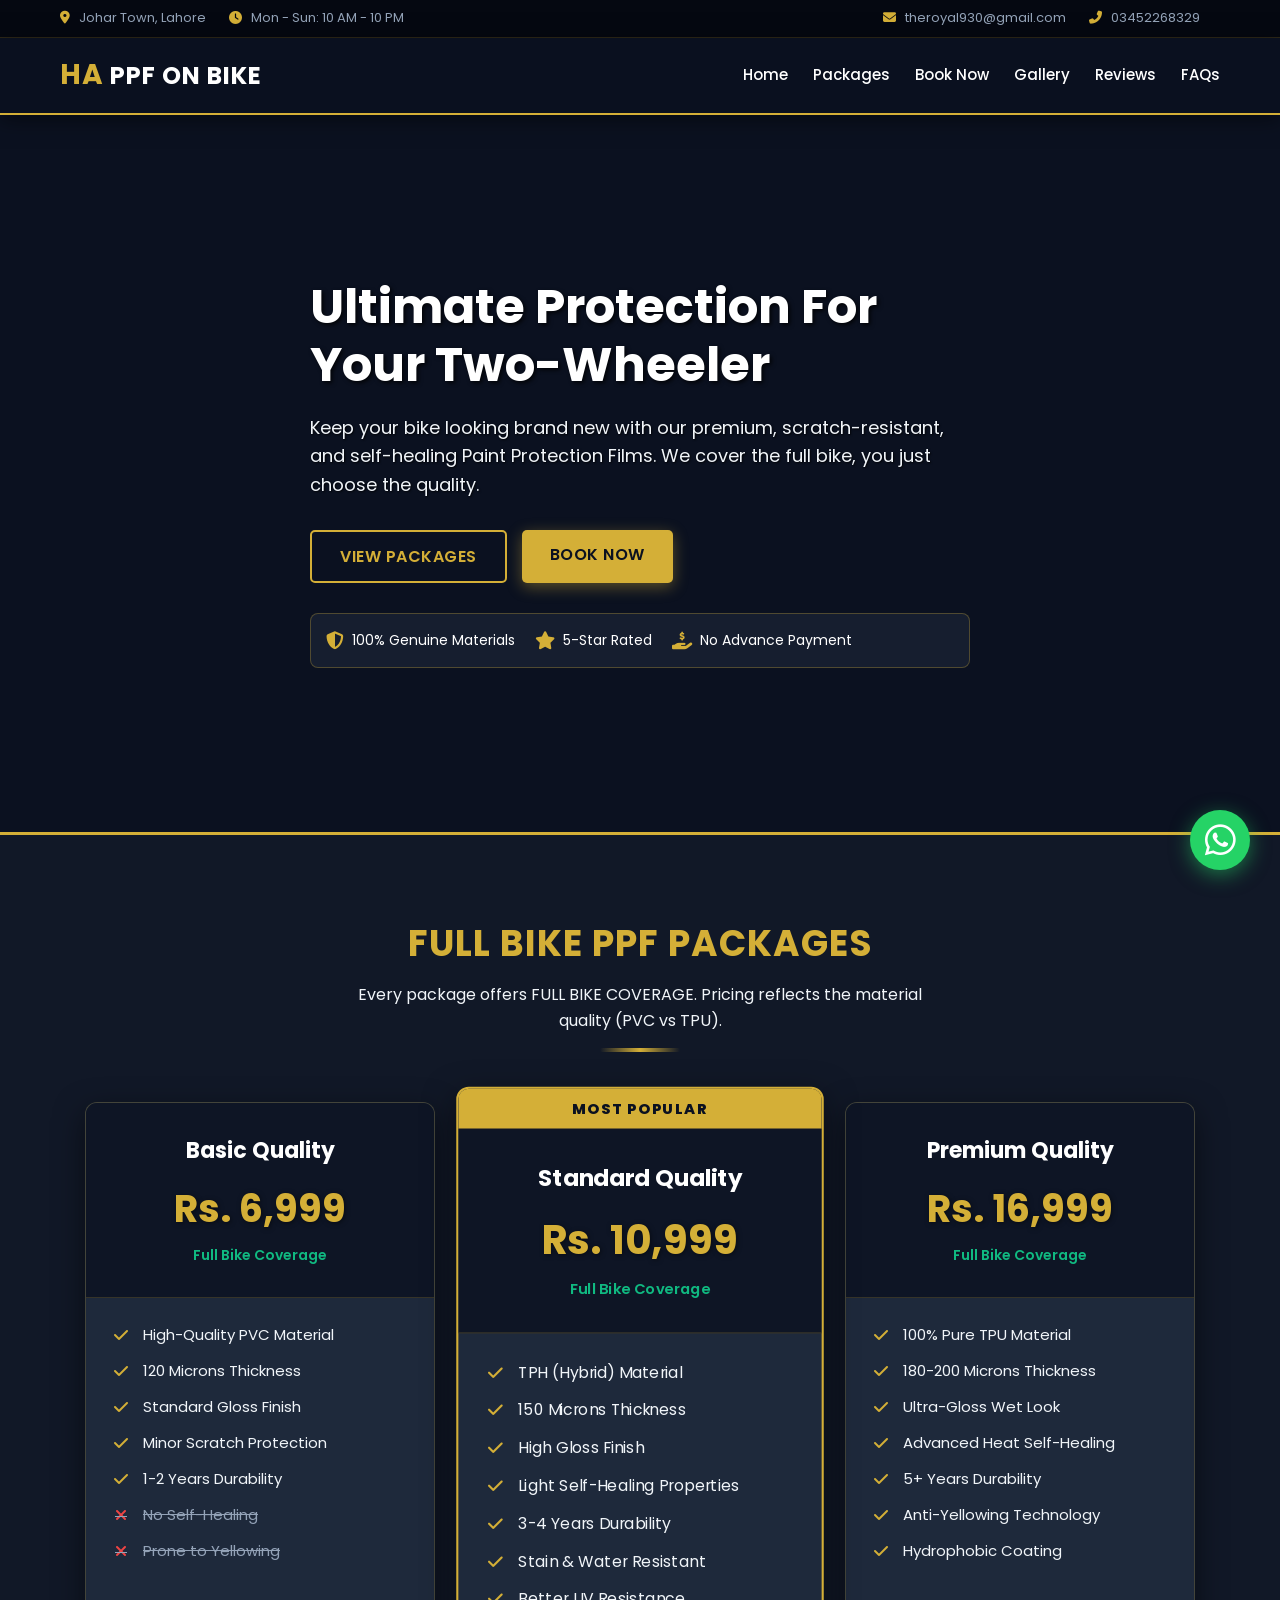
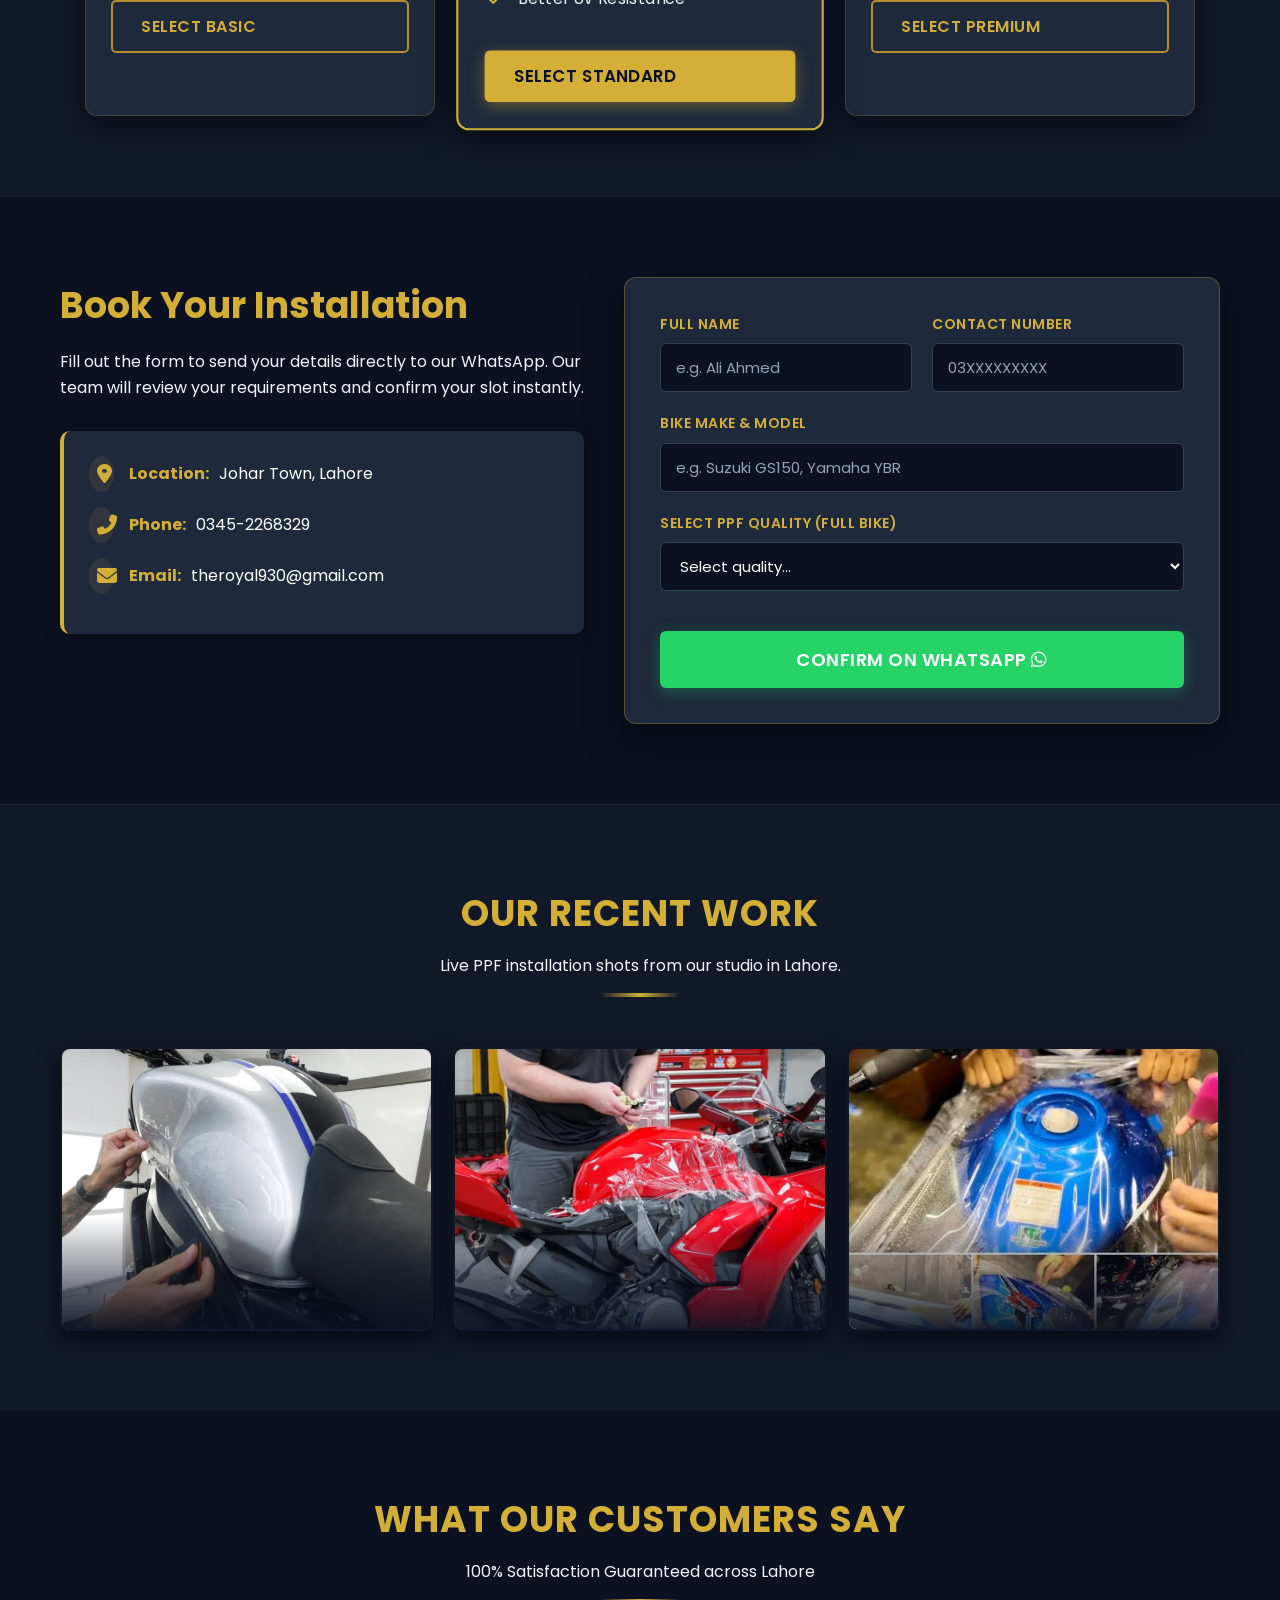
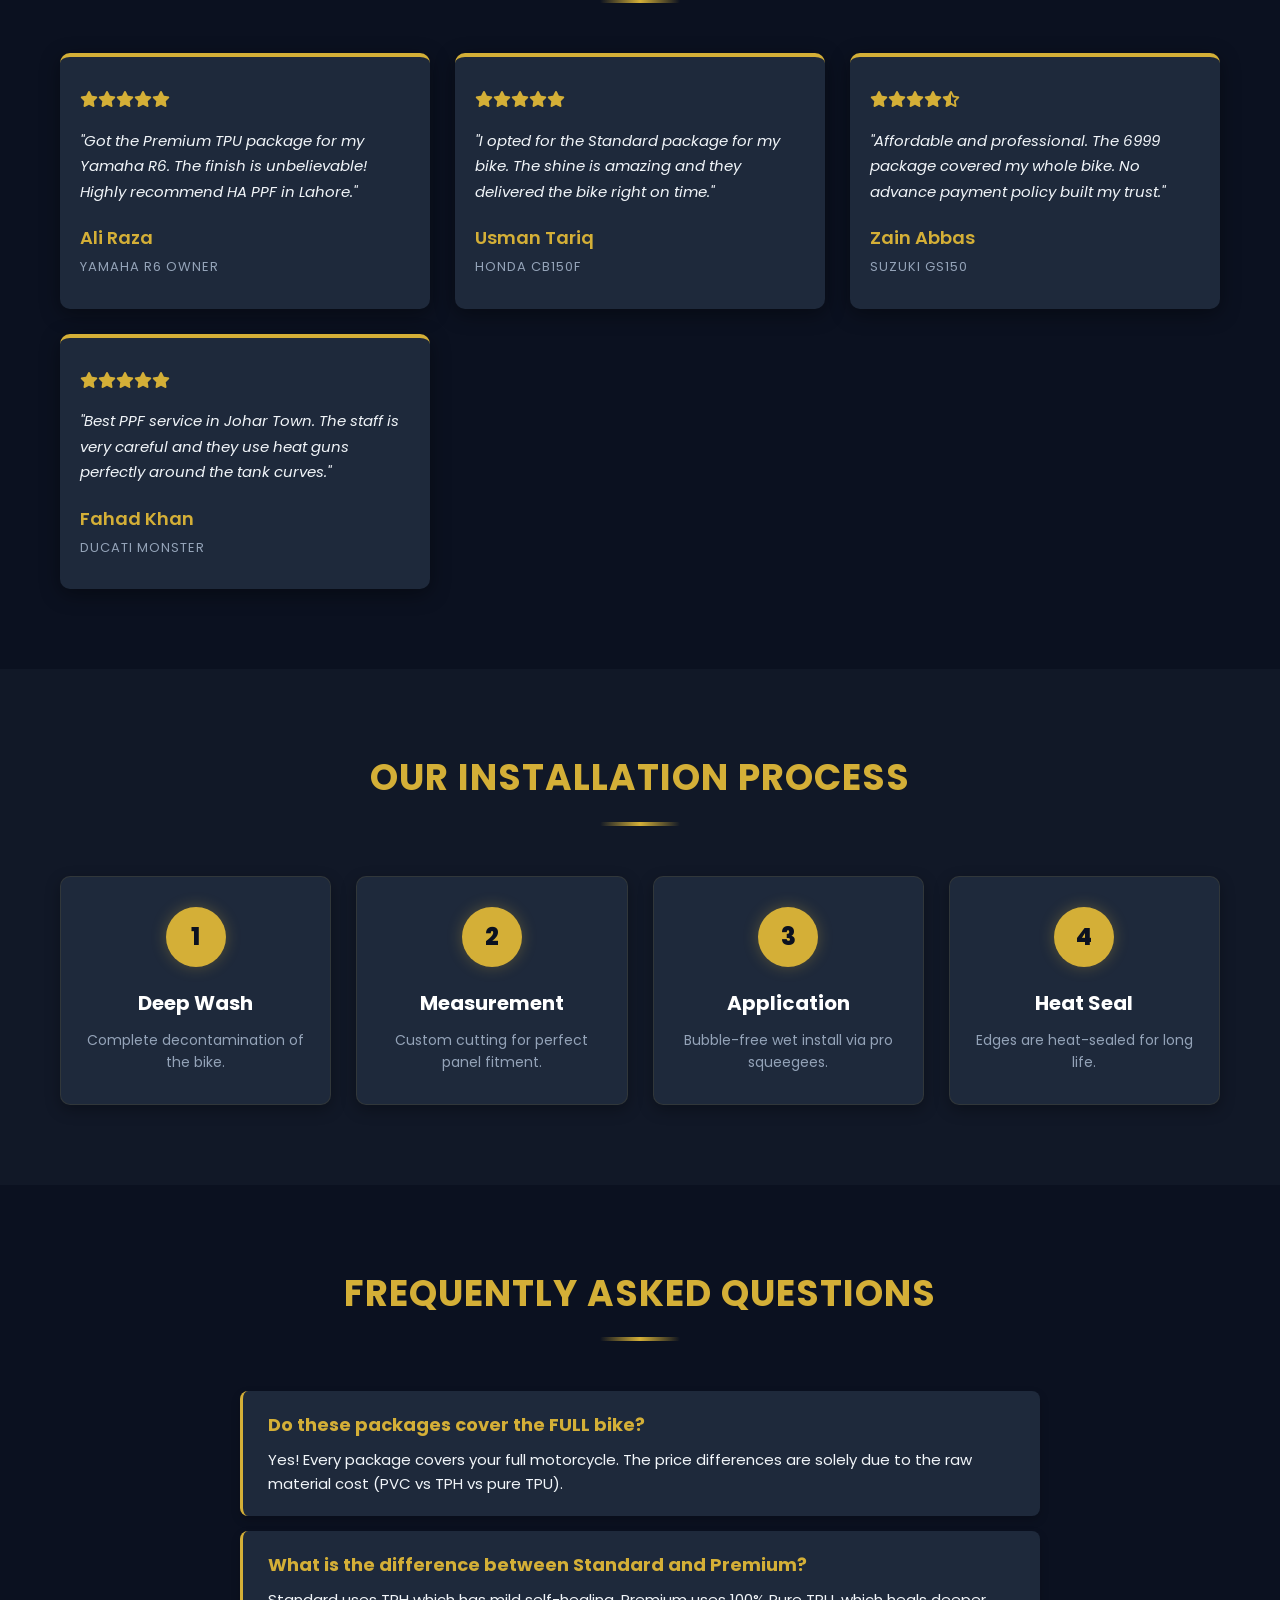
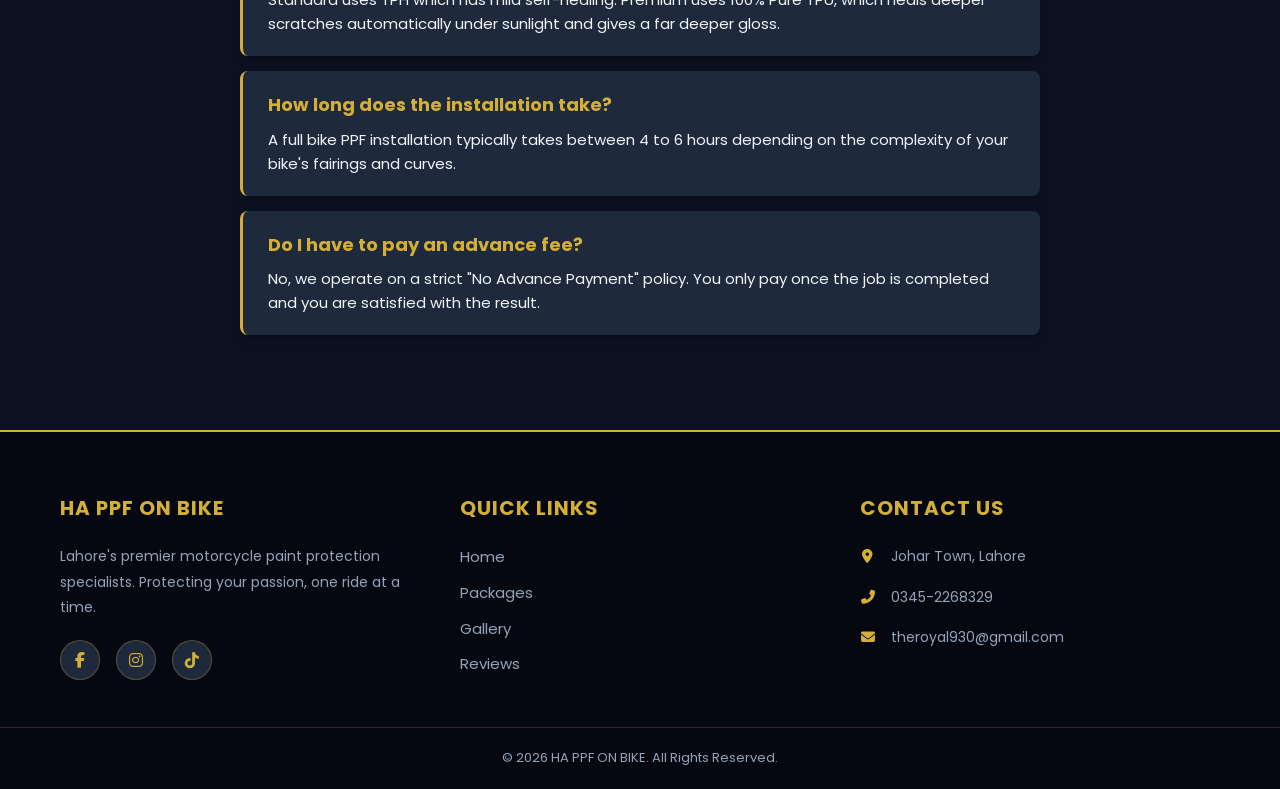
<file: index.html>
<!DOCTYPE html>
<html lang="en">
<head>
    <meta charset="UTF-8">
    <meta name="viewport" content="width=device-width, initial-scale=1.0">
    <title>HA PPF ON BIKE | Premium Motorcycle Paint Protection in Lahore</title>
    <link rel="stylesheet" href="style.css">
    <link rel="stylesheet" href="https://cdnjs.cloudflare.com/ajax/libs/font-awesome/6.4.0/css/all.min.css">
    <link href="https://fonts.googleapis.com/css2?family=Poppins:wght@300;400;500;600;700&display=swap" rel="stylesheet">
</head>
<body>

    <div class="top-bar">
        <div class="container top-bar-inner">
            <div class="top-info">
                <span><i class="fas fa-map-marker-alt"></i> Johar Town, Lahore</span>
                <span class="hide-mobile"><i class="fas fa-clock"></i> Mon - Sun: 10 AM - 10 PM</span>
            </div>
            <div class="top-contact">
                <span><i class="fas fa-envelope"></i> theroyal930@gmail.com</span>
                <span><i class="fas fa-phone-alt"></i> 03452268329</span>
            </div>
        </div>
    </div>

    <nav class="navbar" id="navbar">
        <div class="container nav-inner">
            <div class="logo">
                <span class="logo-ha">HA</span> PPF ON BIKE
            </div>
            <ul class="nav-links" id="nav-links">
                <li><a href="#home">Home</a></li>
                <li><a href="#packages">Packages</a></li>
                <li><a href="#booking">Book Now</a></li>
                <li><a href="#gallery">Gallery</a></li>
                <li><a href="#reviews">Reviews</a></li>
                <li><a href="#faq">FAQs</a></li>
            </ul>
            <div class="menu-toggle" id="mobile-menu">
                <i class="fas fa-bars"></i>
            </div>
        </div>
    </nav>

    <header id="home" class="hero">
        <div class="hero-overlay"></div>
        <div class="container hero-content">
            <h1>Ultimate Protection For Your Two-Wheeler</h1>
            <p>Keep your bike looking brand new with our premium, scratch-resistant, and self-healing Paint Protection Films. We cover the full bike, you just choose the quality.</p>
            <div class="hero-buttons">
                <a href="#packages" class="btn btn-secondary">View Packages</a>
                <a href="#booking" class="btn btn-primary">Book Now</a>
            </div>
            <div class="trust-indicators">
                <div class="trust-item"><i class="fas fa-shield-alt"></i> 100% Genuine Materials</div>
                <div class="trust-item"><i class="fas fa-star"></i> 5-Star Rated</div>
                <div class="trust-item"><i class="fas fa-hand-holding-usd"></i> No Advance Payment</div>
            </div>
        </div>
    </header>

    <section id="packages" class="packages-section bg-light">
        <div class="container">
            <div class="section-title">
                <h2>Full Bike PPF Packages</h2>
                <p>Every package offers FULL BIKE COVERAGE. Pricing reflects the material quality (PVC vs TPU).</p>
                <div class="underline"></div>
            </div>
            
            <div class="pricing-cards">
                <div class="card">
                    <div class="card-header">
                        <h3>Basic Quality</h3>
                        <div class="price">Rs. 6,999</div>
                        <p class="coverage">Full Bike Coverage</p>
                    </div>
                    <ul class="features-list">
                        <li><i class="fas fa-check"></i> High-Quality PVC Material</li>
                        <li><i class="fas fa-check"></i> 120 Microns Thickness</li>
                        <li><i class="fas fa-check"></i> Standard Gloss Finish</li>
                        <li><i class="fas fa-check"></i> Minor Scratch Protection</li>
                        <li><i class="fas fa-check"></i> 1-2 Years Durability</li>
                        <li class="disabled"><i class="fas fa-times"></i> No Self-Healing</li>
                        <li class="disabled"><i class="fas fa-times"></i> Prone to Yellowing</li>
                    </ul>
                    <a href="#booking" class="btn btn-outline" onclick="selectPackage('Basic')">Select Basic</a>
                </div>

                <div class="card popular">
                    <div class="badge">Most Popular</div>
                    <div class="card-header">
                        <h3>Standard Quality</h3>
                        <div class="price">Rs. 10,999</div>
                        <p class="coverage">Full Bike Coverage</p>
                    </div>
                    <ul class="features-list">
                        <li><i class="fas fa-check"></i> TPH (Hybrid) Material</li>
                        <li><i class="fas fa-check"></i> 150 Microns Thickness</li>
                        <li><i class="fas fa-check"></i> High Gloss Finish</li>
                        <li><i class="fas fa-check"></i> Light Self-Healing Properties</li>
                        <li><i class="fas fa-check"></i> 3-4 Years Durability</li>
                        <li><i class="fas fa-check"></i> Stain & Water Resistant</li>
                        <li><i class="fas fa-check"></i> Better UV Resistance</li>
                    </ul>
                    <a href="#booking" class="btn btn-primary" onclick="selectPackage('Standard')">Select Standard</a>
                </div>

                <div class="card">
                    <div class="card-header">
                        <h3>Premium Quality</h3>
                        <div class="price">Rs. 16,999</div>
                        <p class="coverage">Full Bike Coverage</p>
                    </div>
                    <ul class="features-list">
                        <li><i class="fas fa-check"></i> 100% Pure TPU Material</li>
                        <li><i class="fas fa-check"></i> 180-200 Microns Thickness</li>
                        <li><i class="fas fa-check"></i> Ultra-Gloss Wet Look</li>
                        <li><i class="fas fa-check"></i> Advanced Heat Self-Healing</li>
                        <li><i class="fas fa-check"></i> 5+ Years Durability</li>
                        <li><i class="fas fa-check"></i> Anti-Yellowing Technology</li>
                        <li><i class="fas fa-check"></i> Hydrophobic Coating</li>
                    </ul>
                    <a href="#booking" class="btn btn-outline" onclick="selectPackage('Premium')">Select Premium</a>
                </div>
            </div>
        </div>
    </section>

    <section id="booking" class="booking-section">
        <div class="container">
            <div class="booking-wrapper">
                <div class="booking-info">
                    <h2>Book Your Installation</h2>
                    <p>Fill out the form to send your details directly to our WhatsApp. Our team will review your requirements and confirm your slot instantly.</p>
                    
                    <div class="contact-details-box">
                        <ul class="contact-list">
                            <li><i class="fas fa-map-marker-alt"></i> <strong>Location:</strong> Johar Town, Lahore</li>
                            <li><i class="fas fa-phone-alt"></i> <strong>Phone:</strong> 0345-2268329</li>
                            <li><i class="fas fa-envelope"></i> <strong>Email:</strong> theroyal930@gmail.com</li>
                        </ul>
                    </div>
                </div>
                
                <div class="booking-form-container">
                    <form id="bookingForm" onsubmit="submitToWhatsApp(event)">
                        <div class="input-row">
                            <div class="input-group">
                                <label for="name">Full Name</label>
                                <input type="text" id="name" required placeholder="e.g. Ali Ahmed">
                            </div>
                            <div class="input-group">
                                <label for="phone">Contact Number</label>
                                <input type="tel" id="phone" required placeholder="03XXXXXXXXX">
                            </div>
                        </div>

                        <div class="input-group">
                            <label for="bike">Bike Make & Model</label>
                            <input type="text" id="bike" required placeholder="e.g. Suzuki GS150, Yamaha YBR">
                        </div>

                        <div class="input-group">
                            <label for="package">Select PPF Quality (Full Bike)</label>
                            <select id="package" required>
                                <option value="" disabled selected>Select quality...</option>
                                <option value="Basic Quality (Rs. 6999)">Basic Quality - Rs. 6,999</option>
                                <option value="Standard Quality (Rs. 10999)">Standard Quality - Rs. 10,999</option>
                                <option value="Premium Quality (Rs. 16999)">Premium Quality - Rs. 16,999</option>
                            </select>
                        </div>

                        <button type="submit" class="btn btn-whatsapp btn-full">
                            Confirm on WhatsApp <i class="fab fa-whatsapp"></i>
                        </button>
                    </form>
                </div>
            </div>
        </div>
    </section>

    <section id="gallery" class="gallery-section bg-light">
        <div class="container">
            <div class="section-title">
                <h2>Our Recent Work</h2>
                <p>Live PPF installation shots from our studio in Lahore.</p>
                <div class="underline"></div>
            </div>
            <div class="gallery-grid">
                <div class="gallery-item">
                    <img src="PPF%201.jpg" alt="PPF Application on Silver Tank">
                </div>
                <div class="gallery-item">
                    <img src="PPF%203.avif" alt="Detailed PPF Application on Ducati Panigale">
                </div>
                <div class="gallery-item">
                    <img src="PPF%204.jfif" alt="PPF Application on Blue Suzuki Bike">
                </div>
                
            </div>
        </div>
    </section>

    <section id="reviews" class="reviews-section">
        <div class="container">
            <div class="section-title">
                <h2>What Our Customers Say</h2>
                <p>100% Satisfaction Guaranteed across Lahore</p>
                <div class="underline"></div>
            </div>
            <div class="reviews-grid">
                <div class="review-card">
                    <div class="stars">
                        <i class="fas fa-star"></i><i class="fas fa-star"></i><i class="fas fa-star"></i><i class="fas fa-star"></i><i class="fas fa-star"></i>
                    </div>
                    <p class="review-text">"Got the Premium TPU package for my Yamaha R6. The finish is unbelievable! Highly recommend HA PPF in Lahore."</p>
                    <div class="reviewer">
                        <h4>Ali Raza</h4>
                        <span>Yamaha R6 Owner</span>
                    </div>
                </div>

                <div class="review-card">
                    <div class="stars">
                        <i class="fas fa-star"></i><i class="fas fa-star"></i><i class="fas fa-star"></i><i class="fas fa-star"></i><i class="fas fa-star"></i>
                    </div>
                    <p class="review-text">"I opted for the Standard package for my bike. The shine is amazing and they delivered the bike right on time."</p>
                    <div class="reviewer">
                        <h4>Usman Tariq</h4>
                        <span>Honda CB150F</span>
                    </div>
                </div>

                <div class="review-card">
                    <div class="stars">
                        <i class="fas fa-star"></i><i class="fas fa-star"></i><i class="fas fa-star"></i><i class="fas fa-star"></i><i class="fas fa-star-half-alt"></i>
                    </div>
                    <p class="review-text">"Affordable and professional. The 6999 package covered my whole bike. No advance payment policy built my trust."</p>
                    <div class="reviewer">
                        <h4>Zain Abbas</h4>
                        <span>Suzuki GS150</span>
                    </div>
                </div>

                <div class="review-card">
                    <div class="stars">
                        <i class="fas fa-star"></i><i class="fas fa-star"></i><i class="fas fa-star"></i><i class="fas fa-star"></i><i class="fas fa-star"></i>
                    </div>
                    <p class="review-text">"Best PPF service in Johar Town. The staff is very careful and they use heat guns perfectly around the tank curves."</p>
                    <div class="reviewer">
                        <h4>Fahad Khan</h4>
                        <span>Ducati Monster</span>
                    </div>
                </div>
            </div>
        </div>
    </section>

    <section class="process-section bg-light">
        <div class="container">
            <div class="section-title">
                <h2>Our Installation Process</h2>
                <div class="underline"></div>
            </div>
            <div class="process-steps">
                <div class="step">
                    <div class="step-number">1</div>
                    <h3>Deep Wash</h3>
                    <p>Complete decontamination of the bike.</p>
                </div>
                <div class="step">
                    <div class="step-number">2</div>
                    <h3>Measurement</h3>
                    <p>Custom cutting for perfect panel fitment.</p>
                </div>
                <div class="step">
                    <div class="step-number">3</div>
                    <h3>Application</h3>
                    <p>Bubble-free wet install via pro squeegees.</p>
                </div>
                <div class="step">
                    <div class="step-number">4</div>
                    <h3>Heat Seal</h3>
                    <p>Edges are heat-sealed for long life.</p>
                </div>
            </div>
        </div>
    </section>

    <section id="faq" class="faq-section">
        <div class="container">
            <div class="section-title">
                <h2>Frequently Asked Questions</h2>
                <div class="underline"></div>
            </div>
            <div class="faq-container">
                <div class="faq-item">
                    <h4>Do these packages cover the FULL bike?</h4>
                    <p>Yes! Every package covers your full motorcycle. The price differences are solely due to the raw material cost (PVC vs TPH vs pure TPU).</p>
                </div>
                <div class="faq-item">
                    <h4>What is the difference between Standard and Premium?</h4>
                    <p>Standard uses TPH which has mild self-healing. Premium uses 100% Pure TPU, which heals deeper scratches automatically under sunlight and gives a far deeper gloss.</p>
                </div>
                <div class="faq-item">
                    <h4>How long does the installation take?</h4>
                    <p>A full bike PPF installation typically takes between 4 to 6 hours depending on the complexity of your bike's fairings and curves.</p>
                </div>
                <div class="faq-item">
                    <h4>Do I have to pay an advance fee?</h4>
                    <p>No, we operate on a strict "No Advance Payment" policy. You only pay once the job is completed and you are satisfied with the result.</p>
                </div>
            </div>
        </div>
    </section>

    <footer>
        <div class="container footer-container">
            <div class="footer-col">
                <h3>HA PPF ON BIKE</h3>
                <p>Lahore's premier motorcycle paint protection specialists. Protecting your passion, one ride at a time.</p>
                <div class="social-links">
                    <a href="#"><i class="fab fa-facebook-f"></i></a>
                    <a href="#"><i class="fab fa-instagram"></i></a>
                    <a href="#"><i class="fab fa-tiktok"></i></a>
                </div>
            </div>
            <div class="footer-col">
                <h3>Quick Links</h3>
                <ul class="footer-links">
                    <li><a href="#home">Home</a></li>
                    <li><a href="#packages">Packages</a></li>
                    <li><a href="#gallery">Gallery</a></li>
                    <li><a href="#reviews">Reviews</a></li>
                </ul>
            </div>
            <div class="footer-col">
                <h3>Contact Us</h3>
                <p class="footer-contact"><i class="fas fa-map-marker-alt"></i> Johar Town, Lahore</p>
                <p class="footer-contact"><i class="fas fa-phone-alt"></i> 0345-2268329</p>
                <p class="footer-contact"><i class="fas fa-envelope"></i> theroyal930@gmail.com</p>
            </div>
        </div>
        <div class="footer-bottom">
            <p>&copy; 2026 HA PPF ON BIKE. All Rights Reserved.</p>
        </div>
    </footer>

    <a href="https://wa.me/923452268329?text=Hello%20HA%20PPF%20ON%20BIKE!%20I%20want%20to%20get%20PPF%20done%20on%20my%20bike." class="whatsapp-float" target="_blank" title="Chat with us on WhatsApp">
        <i class="fab fa-whatsapp"></i>
    </a>

    <script src="script.js"></script>
</body>
</html>
</file>
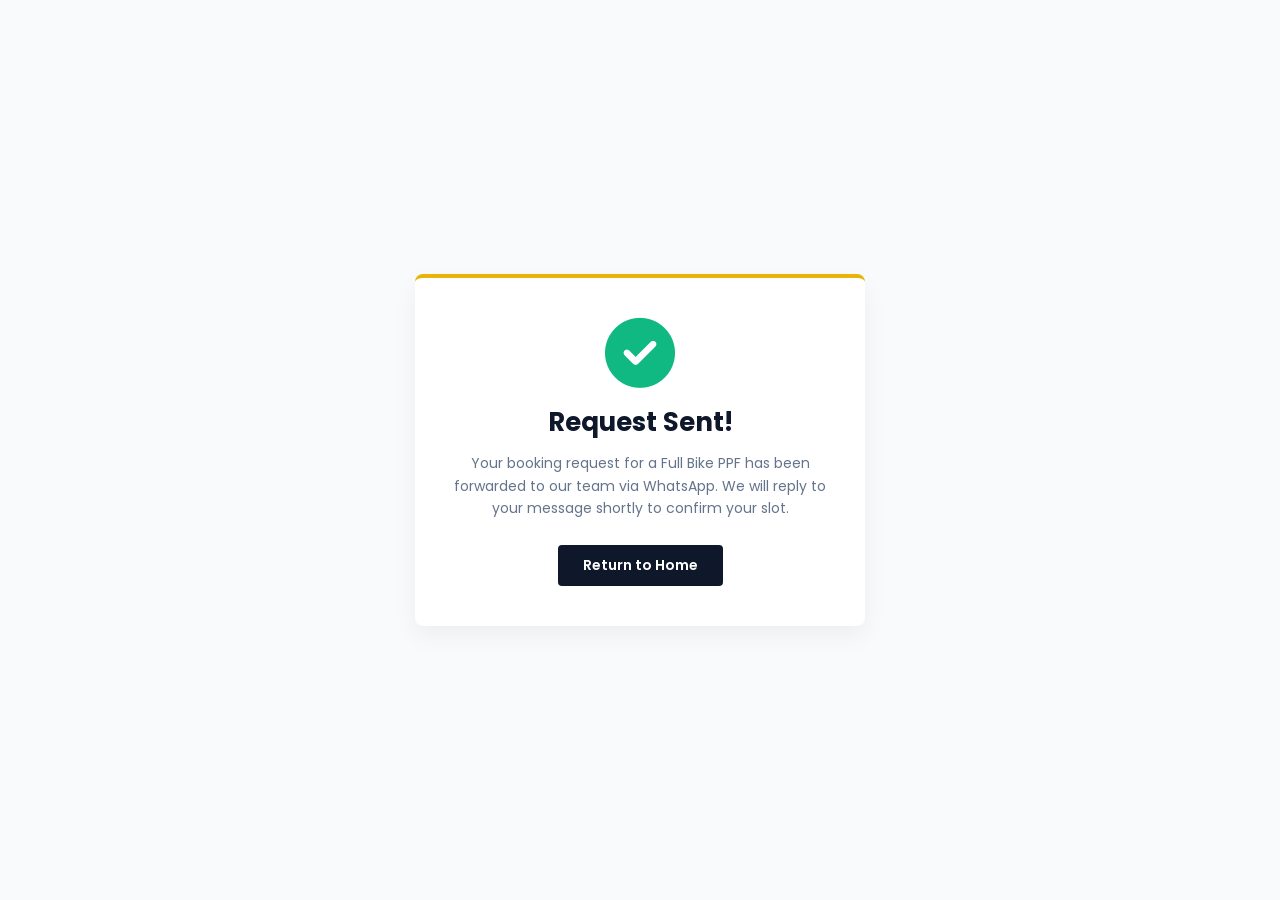
<file: thanks.html>
<!DOCTYPE html>
<html lang="en">
<head>
    <meta charset="UTF-8">
    <meta name="viewport" content="width=device-width, initial-scale=1.0">
    <title>Booking Successful | HA PPF ON BIKE</title>
    <link href="https://fonts.googleapis.com/css2?family=Poppins:wght@400;600&display=swap" rel="stylesheet">
    <link rel="stylesheet" href="https://cdnjs.cloudflare.com/ajax/libs/font-awesome/6.4.0/css/all.min.css">
    <style>
        * { margin: 0; padding: 0; box-sizing: border-box; font-family: 'Poppins', sans-serif; }
        body { background-color: #f8fafc; color: #1e293b; display: flex; align-items: center; justify-content: center; height: 100vh; text-align: center; }
        .box { background: #ffffff; padding: 40px 30px; border-radius: 8px; box-shadow: 0 10px 25px rgba(0,0,0,0.05); max-width: 450px; margin: 20px; border-top: 4px solid #eab308; }
        i { font-size: 70px; color: #10b981; margin-bottom: 15px; }
        h1 { margin-bottom: 10px; font-size: 26px; color: #0f172a; }
        p { color: #64748b; margin-bottom: 25px; font-size: 14px; line-height: 1.6; }
        .btn { background-color: #0f172a; color: #ffffff; padding: 10px 25px; text-decoration: none; font-weight: 600; border-radius: 4px; display: inline-block; transition: 0.3s; font-size: 14px; }
        .btn:hover { background-color: #eab308; color: #0f172a; }
    </style>
</head>
<body>

    <div class="box">
        <i class="fas fa-check-circle"></i>
        <h1>Request Sent!</h1>
        <p>Your booking request for a Full Bike PPF has been forwarded to our team via WhatsApp. We will reply to your message shortly to confirm your slot.</p>
        <a href="index.html" class="btn">Return to Home</a>
    </div>

</body>
</html>
</file>
<file: style.css>
/* ==========================================================================
   PREMIUM VARIABLES (DARK BLUE & GOLD THEME)
   ========================================================================== */
:root {
    /* Primary Colors */
    --bg-main: #0B1120;        /* Deep Dark Blue (Main Background) */
    --bg-secondary: #111827;   /* Slightly Lighter Blue (Sections) */
    --bg-card: #1E293B;        /* Card Background */
    
    /* Golden Accents */
    --gold-primary: #D4AF37;   /* Classic Rich Gold */
    --gold-light: #FACC15;     /* Bright Gold for Hover */
    --gold-dark: #B48E2D;      /* Darker Gold for borders */
    
    /* Text Colors (High Contrast) */
    --text-white: #FFFFFF;     /* Main Headings */
    --text-light: #F1F5F9;     /* Paragraphs and normal text */
    --text-muted: #94A3B8;     /* Muted text for small details */
    
    /* Utilities */
    --transition: all 0.3s ease-in-out;
    --gold-glow: 0 0 15px rgba(212, 175, 55, 0.3);
}

/* ==========================================================================
   GLOBAL RESET & TYPOGRAPHY
   ========================================================================== */
* {
    margin: 0;
    padding: 0;
    box-sizing: border-box;
    font-family: 'Poppins', sans-serif;
    scroll-behavior: smooth;
}

body {
    background-color: var(--bg-main);
    color: var(--text-light);
    line-height: 1.6;
    overflow-x: hidden;
}

.container {
    max-width: 1200px;
    margin: 0 auto;
    padding: 0 20px;
}

/* ==========================================================================
   GLOBAL SECTION STYLES
   ========================================================================== */
section {
    padding: 80px 0;
}

.bg-light {
    /* Overriding old light bg with dark secondary blue */
    background-color: var(--bg-secondary);
}

.section-title {
    text-align: center;
    margin-bottom: 50px;
}

.section-title h2 {
    font-size: 36px;
    color: var(--gold-primary);
    font-weight: 700;
    text-transform: uppercase;
    letter-spacing: 1px;
}

.section-title p {
    color: var(--text-light);
    margin-top: 10px;
    font-size: 16px;
    max-width: 600px;
    margin-left: auto;
    margin-right: auto;
}

.underline {
    width: 80px;
    height: 4px;
    background: linear-gradient(90deg, transparent, var(--gold-primary), transparent);
    margin: 15px auto 0;
    border-radius: 2px;
}

/* ==========================================================================
   BUTTONS (ATTRACTIVE & VISIBLE)
   ========================================================================== */
.btn {
    padding: 12px 28px;
    font-size: 16px;
    font-weight: 600;
    text-decoration: none;
    border-radius: 5px;
    cursor: pointer;
    display: inline-block;
    transition: var(--transition);
    text-transform: uppercase;
    letter-spacing: 0.5px;
    border: none;
}

.btn-primary {
    background-color: var(--gold-primary);
    color: var(--bg-main);
    box-shadow: 0 4px 15px rgba(212, 175, 55, 0.4);
}

.btn-primary:hover {
    background-color: var(--gold-light);
    transform: translateY(-3px);
    box-shadow: 0 6px 20px rgba(250, 204, 21, 0.6);
}

.btn-secondary {
    background-color: transparent;
    color: var(--gold-primary);
    border: 2px solid var(--gold-primary);
}

.btn-secondary:hover {
    background-color: var(--gold-primary);
    color: var(--bg-main);
    box-shadow: var(--gold-glow);
}

.btn-outline {
    background: transparent;
    border: 2px solid var(--gold-dark);
    color: var(--gold-primary);
}

.btn-outline:hover {
    background: var(--gold-primary);
    color: var(--bg-main);
}

.btn-whatsapp {
    background-color: #25D366;
    color: var(--text-white);
    font-size: 18px;
    padding: 15px;
    border-radius: 6px;
    box-shadow: 0 4px 15px rgba(37, 211, 102, 0.3);
}

.btn-whatsapp:hover {
    background-color: #1EBE5D;
    transform: translateY(-2px);
    box-shadow: 0 6px 20px rgba(37, 211, 102, 0.5);
}

.btn-full {
    width: 100%;
    text-align: center;
    margin-top: 20px;
}

/* ==========================================================================
   TOP BAR & NAVIGATION
   ========================================================================== */
.top-bar {
    background-color: #050811; /* Extremely dark blue */
    color: var(--text-muted);
    padding: 8px 0;
    font-size: 13px;
    border-bottom: 1px solid rgba(212, 175, 55, 0.2);
}

.top-bar-inner {
    display: flex;
    justify-content: space-between;
    align-items: center;
}

.top-bar i {
    color: var(--gold-primary);
    margin-right: 6px;
}

.top-info span, .top-contact span {
    margin-right: 20px;
}

.navbar {
    background-color: rgba(11, 17, 32, 0.95);
    backdrop-filter: blur(10px);
    padding: 15px 0;
    position: sticky;
    top: 0;
    z-index: 1000;
    border-bottom: 2px solid var(--gold-primary);
    box-shadow: 0 4px 20px rgba(0, 0, 0, 0.5);
}

.nav-inner {
    display: flex;
    justify-content: space-between;
    align-items: center;
}

.logo {
    color: var(--text-white);
    font-size: 24px;
    font-weight: 700;
    letter-spacing: 1px;
}

.logo-ha {
    color: var(--gold-primary);
    font-size: 28px;
}

.nav-links {
    list-style: none;
    display: flex;
    align-items: center;
}

.nav-links li {
    margin-left: 25px;
}

.nav-links a {
    color: var(--text-white);
    text-decoration: none;
    font-size: 15px;
    font-weight: 500;
    transition: var(--transition);
    position: relative;
}

.nav-links a::after {
    content: '';
    position: absolute;
    width: 0;
    height: 2px;
    bottom: -5px;
    left: 0;
    background-color: var(--gold-primary);
    transition: var(--transition);
}

.nav-links a:hover {
    color: var(--gold-primary);
}

.nav-links a:hover::after {
    width: 100%;
}

.menu-toggle {
    display: none;
    color: var(--gold-primary);
    font-size: 24px;
    cursor: pointer;
}

/* ==========================================================================
   HERO SECTION
   ========================================================================== */
.hero {
    position: relative;
    height: 80vh;
    display: flex;
    align-items: center;
    background: url('https://images.unsplash.com/photo-1558981001-1995369a3906?ixlib=rb-4.0.3&auto=format&fit=crop&w=1920&q=80') center/cover no-repeat;
    border-bottom: 3px solid var(--gold-primary);
}

.hero-overlay {
    position: absolute;
    top: 0; left: 0; width: 100%; height: 100%;
    background: linear-gradient(135deg, rgba(11, 17, 32, 0.95) 0%, rgba(11, 17, 32, 0.7) 100%);
}

.hero-content {
    position: relative;
    z-index: 1;
    max-width: 700px;
}

.hero h1 {
    font-size: 48px;
    color: var(--text-white);
    line-height: 1.2;
    margin-bottom: 20px;
    text-shadow: 2px 2px 4px rgba(0,0,0,0.8);
}

.hero h1 span {
    color: var(--gold-primary);
}

.hero p {
    font-size: 18px;
    color: var(--text-light);
    margin-bottom: 30px;
    text-shadow: 1px 1px 2px rgba(0,0,0,0.8);
}

.hero-buttons {
    display: flex;
    gap: 15px;
    margin-bottom: 30px;
}

.trust-indicators {
    display: flex;
    gap: 20px;
    flex-wrap: wrap;
    font-size: 14px;
    color: var(--gold-primary);
    background: rgba(30, 41, 59, 0.6);
    padding: 15px;
    border-radius: 8px;
    border: 1px solid rgba(212, 175, 55, 0.3);
}

.trust-item {
    display: flex;
    align-items: center;
    color: var(--text-white);
}

.trust-item i {
    color: var(--gold-primary);
    margin-right: 8px;
    font-size: 18px;
}

/* ==========================================================================
   PACKAGES SECTION (PRICING CARDS)
   ========================================================================== */
.pricing-cards {
    display: flex;
    justify-content: center;
    gap: 30px;
    flex-wrap: wrap;
}

.card {
    background: var(--bg-card);
    width: 350px;
    border-radius: 12px;
    overflow: hidden;
    box-shadow: 0 10px 30px rgba(0, 0, 0, 0.5);
    border: 1px solid rgba(212, 175, 55, 0.2);
    transition: var(--transition);
    position: relative;
    padding-bottom: 25px;
}

.card:hover {
    transform: translateY(-10px);
    box-shadow: 0 15px 40px rgba(0, 0, 0, 0.7), var(--gold-glow);
    border-color: var(--gold-primary);
}

.card.popular {
    border: 2px solid var(--gold-primary);
    transform: scale(1.05);
    z-index: 2;
}

.card.popular:hover {
    transform: scale(1.05) translateY(-10px);
}

.badge {
    background: var(--gold-primary);
    color: var(--bg-main);
    text-align: center;
    font-weight: 800;
    padding: 8px 0;
    font-size: 14px;
    text-transform: uppercase;
    letter-spacing: 1px;
}

.card-header {
    text-align: center;
    padding: 30px 20px;
    background: rgba(11, 17, 32, 0.8);
    border-bottom: 1px solid rgba(212, 175, 55, 0.2);
}

.card-header h3 {
    font-size: 22px;
    color: var(--text-white);
    margin-bottom: 10px;
}

.card-header .price {
    font-size: 38px;
    font-weight: 700;
    color: var(--gold-primary);
    text-shadow: 1px 1px 5px rgba(0,0,0,0.5);
}

.coverage {
    font-size: 14px;
    font-weight: 600;
    color: #10B981; /* Emerald Green for positive confirmation */
    margin-top: 5px;
}

.features-list {
    list-style: none;
    padding: 25px;
}

.features-list li {
    margin-bottom: 12px;
    font-size: 15px;
    display: flex;
    align-items: center;
    color: var(--text-light);
}

.features-list li i {
    color: var(--gold-primary);
    margin-right: 12px;
    font-size: 16px;
    width: 20px;
    text-align: center;
}

.features-list li.disabled {
    color: var(--text-muted);
    text-decoration: line-through;
}

.features-list li.disabled i {
    color: #EF4444; /* Red for cross */
    text-decoration: none;
}

.card .btn {
    display: block;
    width: calc(100% - 50px);
    margin: 0 auto;
}

/* ==========================================================================
   BOOKING SECTION (HIGH CONTRAST FORM)
   ========================================================================== */
.booking-section {
    background-color: var(--bg-main);
    border-top: 1px solid rgba(212, 175, 55, 0.1);
    border-bottom: 1px solid rgba(212, 175, 55, 0.1);
}

.booking-wrapper {
    display: flex;
    gap: 40px;
    flex-wrap: wrap;
    align-items: flex-start;
}

.booking-info {
    flex: 1;
    min-width: 320px;
}

.booking-info h2 {
    color: var(--gold-primary);
    font-size: 36px;
    margin-bottom: 15px;
}

.booking-info p {
    color: var(--text-light);
    font-size: 16px;
    margin-bottom: 30px;
}

.contact-details-box {
    background: var(--bg-card);
    padding: 25px;
    border-radius: 10px;
    border-left: 4px solid var(--gold-primary);
    box-shadow: 0 5px 15px rgba(0,0,0,0.3);
}

.contact-list {
    list-style: none;
}

.contact-list li {
    margin-bottom: 15px;
    display: flex;
    align-items: center;
    color: var(--text-white);
    font-size: 16px;
}

.contact-list li strong {
    color: var(--gold-primary);
    margin-right: 10px;
}

.contact-list li i {
    color: var(--gold-primary);
    margin-right: 15px;
    font-size: 20px;
    width: 25px;
    text-align: center;
    background: rgba(212, 175, 55, 0.1);
    padding: 8px;
    border-radius: 50%;
}

.booking-form-container {
    flex: 1;
    min-width: 320px;
    background: var(--bg-card);
    padding: 35px;
    border-radius: 12px;
    box-shadow: 0 15px 35px rgba(0,0,0,0.5);
    border: 1px solid rgba(212, 175, 55, 0.3);
}

.input-row {
    display: flex;
    gap: 20px;
}

.input-row .input-group {
    flex: 1;
}

.input-group {
    margin-bottom: 20px;
}

.input-group label {
    display: block;
    margin-bottom: 8px;
    font-weight: 600;
    font-size: 14px;
    color: var(--gold-primary);
    text-transform: uppercase;
    letter-spacing: 0.5px;
}

.input-group input, 
.input-group select {
    width: 100%;
    padding: 12px 15px;
    background-color: var(--bg-main); /* Dark input background */
    border: 1px solid #334155;
    border-radius: 6px;
    font-size: 15px;
    color: var(--text-white); /* White text in inputs */
    outline: none;
    transition: var(--transition);
}

/* Change placeholder color so it's visible */
.input-group input::placeholder {
    color: var(--text-muted);
}

.input-group input:focus, 
.input-group select:focus {
    border-color: var(--gold-primary);
    box-shadow: 0 0 10px rgba(212, 175, 55, 0.3);
}

/* ==========================================================================
   GALLERY SECTION
   ========================================================================== */
.gallery-grid {
    display: grid;
    grid-template-columns: repeat(auto-fit, minmax(300px, 1fr));
    gap: 20px;
}

.gallery-item {
    border-radius: 10px;
    overflow: hidden;
    position: relative;
    box-shadow: 0 8px 25px rgba(0,0,0,0.6);
    border: 2px solid transparent;
    transition: var(--transition);
}

.gallery-item::before {
    content: '';
    position: absolute;
    top: 0; left: 0; right: 0; bottom: 0;
    background: linear-gradient(to bottom, transparent 60%, rgba(11, 17, 32, 0.9));
    z-index: 1;
    pointer-events: none;
}

.gallery-item img {
    width: 100%;
    height: 280px;
    object-fit: cover;
    display: block;
    transition: transform 0.5s ease;
}

.gallery-item:hover {
    border-color: var(--gold-primary);
    box-shadow: var(--gold-glow);
}

.gallery-item:hover img {
    transform: scale(1.1);
    cursor: zoom-in;
}

/* ==========================================================================
   REVIEWS SECTION
   ========================================================================== */
.reviews-grid {
    display: grid;
    grid-template-columns: repeat(auto-fit, minmax(280px, 1fr));
    gap: 25px;
}

.review-card {
    background: var(--bg-card);
    padding: 30px 20px;
    border-radius: 10px;
    border-top: 4px solid var(--gold-primary);
    box-shadow: 0 5px 20px rgba(0,0,0,0.4);
    transition: var(--transition);
}

.review-card:hover {
    transform: translateY(-5px);
    box-shadow: 0 10px 25px rgba(212, 175, 55, 0.2);
}

.stars {
    font-size: 16px;
    margin-bottom: 15px;
}

.stars i {
    color: var(--gold-primary);
}

.review-text {
    font-style: italic;
    color: var(--text-light);
    margin-bottom: 20px;
    font-size: 15px;
    line-height: 1.7;
}

.reviewer h4 {
    color: var(--gold-primary);
    font-size: 18px;
    font-weight: 600;
}

.reviewer span {
    font-size: 13px;
    color: var(--text-muted);
    text-transform: uppercase;
    letter-spacing: 1px;
}

/* ==========================================================================
   PROCESS & FAQ SECTIONS
   ========================================================================== */
.process-steps {
    display: flex;
    justify-content: center;
    flex-wrap: wrap;
    gap: 25px;
}

.step {
    flex: 1;
    min-width: 220px;
    max-width: 280px;
    text-align: center;
    background: var(--bg-card);
    padding: 30px 20px;
    border-radius: 10px;
    border: 1px solid rgba(212, 175, 55, 0.1);
    box-shadow: 0 5px 15px rgba(0,0,0,0.3);
    position: relative;
    transition: var(--transition);
}

.step:hover {
    border-color: var(--gold-primary);
    transform: translateY(-5px);
}

.step-number {
    width: 60px;
    height: 60px;
    background-color: var(--gold-primary);
    color: var(--bg-main);
    font-size: 24px;
    font-weight: 800;
    border-radius: 50%;
    display: flex;
    align-items: center;
    justify-content: center;
    margin: 0 auto 20px;
    box-shadow: var(--gold-glow);
}

.step h3 {
    font-size: 20px;
    margin-bottom: 10px;
    color: var(--text-white);
}

.step p {
    font-size: 14px;
    color: var(--text-muted);
}

.faq-container {
    max-width: 800px;
    margin: 0 auto;
}

.faq-item {
    background: var(--bg-card);
    padding: 20px 25px;
    margin-bottom: 15px;
    border-radius: 8px;
    border-left: 3px solid var(--gold-primary);
    box-shadow: 0 4px 10px rgba(0,0,0,0.2);
}

.faq-item h4 {
    color: var(--gold-primary);
    margin-bottom: 8px;
    font-size: 18px;
}

.faq-item p {
    color: var(--text-light);
    font-size: 15px;
    line-height: 1.6;
}

/* ==========================================================================
   FOOTER
   ========================================================================== */
footer {
    background-color: #050811; /* Extremely Dark */
    color: var(--text-muted);
    padding: 60px 0 20px;
    border-top: 2px solid var(--gold-primary);
}

.footer-container {
    display: flex;
    justify-content: space-between;
    flex-wrap: wrap;
    gap: 40px;
}

.footer-col {
    flex: 1;
    min-width: 250px;
}

.footer-col h3 {
    color: var(--gold-primary);
    margin-bottom: 20px;
    font-size: 20px;
    text-transform: uppercase;
    letter-spacing: 1px;
}

.footer-col p {
    font-size: 14px;
    margin-bottom: 15px;
    line-height: 1.8;
}

.social-links {
    margin-top: 20px;
}

.social-links a {
    display: inline-flex;
    align-items: center;
    justify-content: center;
    width: 40px;
    height: 40px;
    background: var(--bg-card);
    color: var(--gold-primary);
    border-radius: 50%;
    margin-right: 12px;
    text-decoration: none;
    transition: var(--transition);
    border: 1px solid rgba(212, 175, 55, 0.3);
}

.social-links a:hover {
    background: var(--gold-primary);
    color: var(--bg-main);
    transform: translateY(-3px);
    box-shadow: var(--gold-glow);
}

.footer-links {
    list-style: none;
}

.footer-links li {
    margin-bottom: 10px;
}

.footer-links a {
    color: var(--text-muted);
    text-decoration: none;
    font-size: 15px;
    transition: var(--transition);
    display: inline-block;
}

.footer-links a:hover {
    color: var(--gold-primary);
    transform: translateX(5px);
}

.footer-contact i {
    color: var(--gold-primary);
    margin-right: 12px;
    width: 15px;
    text-align: center;
}

.footer-bottom {
    text-align: center;
    margin-top: 40px;
    padding-top: 20px;
    border-top: 1px solid rgba(212, 175, 55, 0.2);
    font-size: 13px;
    color: var(--text-muted);
}

/* ==========================================================================
   FLOATING WHATSAPP BUTTON
   ========================================================================== */
.whatsapp-float {
    position: fixed;
    bottom: 30px;
    right: 30px;
    background-color: #25D366;
    color: white;
    width: 60px;
    height: 60px;
    border-radius: 50%;
    display: flex;
    justify-content: center;
    align-items: center;
    font-size: 35px;
    box-shadow: 0 5px 20px rgba(37, 211, 102, 0.5);
    z-index: 100;
    transition: var(--transition);
    text-decoration: none;
}

.whatsapp-float:hover {
    transform: scale(1.15) rotate(10deg);
    background-color: #1EBE5D;
}

/* ==========================================================================
   MOBILE RESPONSIVENESS
   ========================================================================== */
@media (max-width: 992px) {
    .card.popular {
        transform: scale(1);
    }
    .card.popular:hover {
        transform: translateY(-10px);
    }
}

@media (max-width: 768px) {
    .hide-mobile {
        display: none;
    }
    
    .menu-toggle {
        display: block;
    }
    
    .nav-links {
        position: absolute;
        top: 100%;
        left: -100%;
        width: 100%;
        background-color: rgba(11, 17, 32, 0.98);
        flex-direction: column;
        text-align: center;
        padding: 30px 0;
        transition: 0.4s ease-in-out;
        border-bottom: 2px solid var(--gold-primary);
    }
    
    .nav-links.active {
        left: 0;
    }
    
    .nav-links li {
        margin: 15px 0;
    }
    
    .hero {
        height: auto;
        padding: 100px 0;
    }
    
    .hero h1 {
        font-size: 36px;
    }
    
    .hero-buttons {
        flex-direction: column;
        gap: 15px;
    }
    
    .input-row {
        flex-direction: column;
        gap: 0;
    }
    
    .footer-container {
        flex-direction: column;
        gap: 30px;
    }
}
</file>
